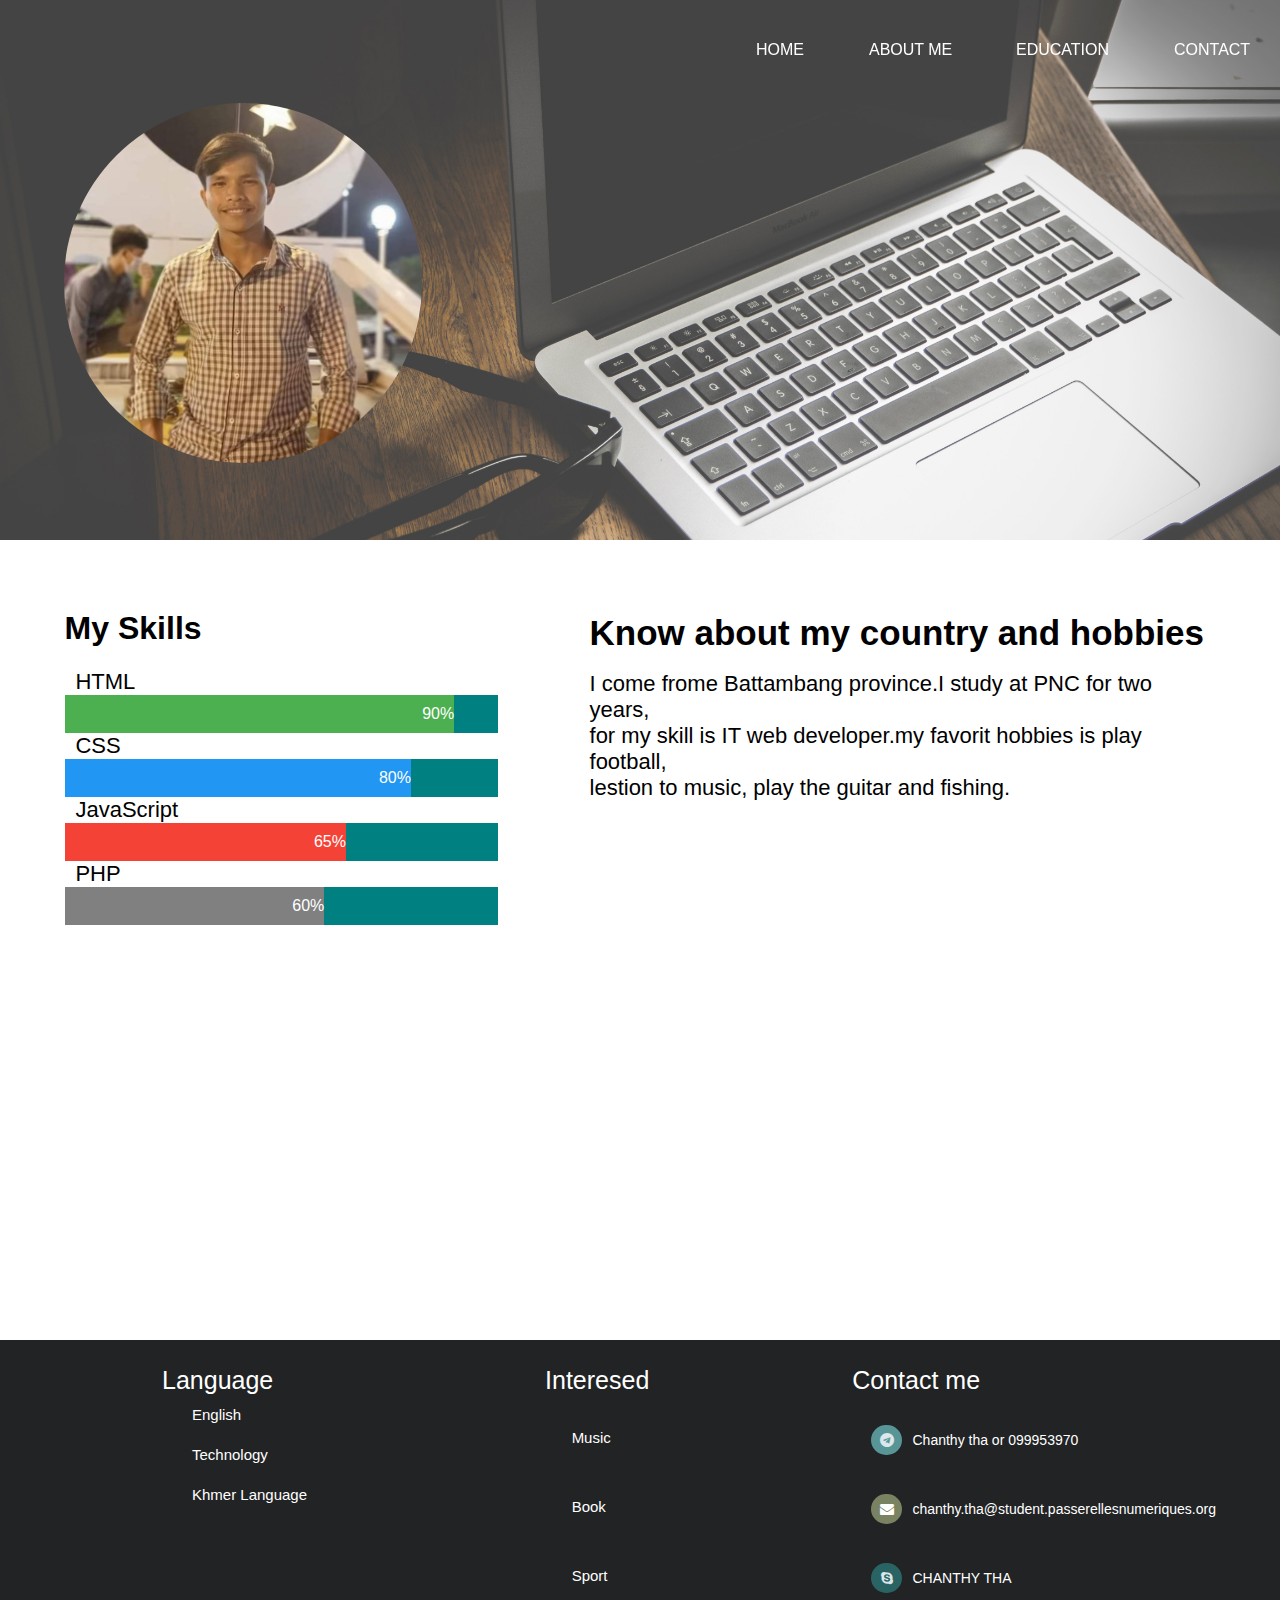
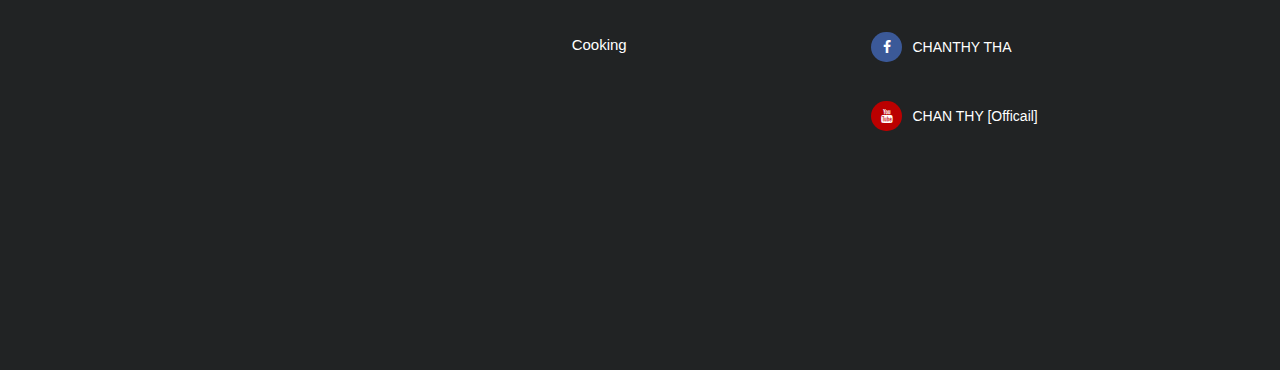
<file: index.html>
<!DOCTYPE html>
<html lang="en">
<head>
    <meta charset="UTF-8">
    <meta name="viewport" content="width=device-width, initial-scale=1.0">
    <title>Personal Project CV1</title>
    <link rel="stylesheet" href="css/hover.css">
    <link rel="stylesheet" href = "css/style.css">
    <link rel="shortcut icon" href="image/cv.png" type="image/x-icon">
    <link rel="stylesheet" href="https://cdnjs.cloudflare.com/ajax/libs/font-awesome/4.7.0/css/font-awesome.min.css">
</head>
<body>
    <div class="header">
        <div class="container">
            <nav>
                <ul>
                    <li class="hvr-underline-from-left"><a href="index.html" >Home</a></li>
                    <li class="hvr-underline-from-left"><a href="page/index3.html">about me</a></li>
                    <li class="hvr-underline-from-left"><a href="page/index2.html">Education</a></li>
                    <li class="hvr-underline-from-left"><a href="page/index1.html">Contact</a></li>
                </ul>
            </nav>
        </div>
        <div class="image">
            <img src="/image/chanthy.jpeg" alt="">
        </div>
        <p>Web developer</p>
    </div> 
    <div class="bo">
      
        <div class="skill">
            <h1>My Skills</h1>
    
            <p>HTML</p>
            <div class="color">
                <div class="skills html">90%</div>
            </div>
    
            <p>CSS</p>
            <div class="color">
                <div class="skills css">80%</div>
            </div>
    
            <p>JavaScript</p>
            <div class="color">
                <div class="skills js">65%</div>
            </div>
    
            <p>PHP</p>
            <div class="color">
            <div class="skills php">60%</div>
            </div>
        </div>
        <div class="body">
            <h2>Know about my country and hobbies</h2><br>
            <span>I come frome Battambang province.I study at PNC for two years,<br> for my skill is IT web developer.my favorit hobbies is play football,<br> lestion to music, play the guitar and fishing.</span>
        </div>
    </div>
    
    <footer>
        <div class="lan">
            <text>Language</text>
            <p>English</p>
            <p>Technology</p>
            <p>Khmer Language</p>
        </div>
        <div class="inter">
            <p>Interesed</p>
            <ul>
                <li><a href="" >Music</a></li>
                <li><a href="" >Book</a></li>
                <li><a href="" >Sport</a></li>
                <li><a href="" >Cooking</a></li>
            </ul>
        </div>
       
        <div class="icon">
            <p>Contact me</p>
            <ul>
                <li><a href="https://telegram.org/dl" class="fa fa-telegram"></a>Chanthy tha or 099953970</li>
                <li><a href="https://mail.google.com/mail/u/0/?tab=rm&ogbl#inbox" class="fa fa-envelope icon"></a>chanthy.tha@student.passerellesnumeriques.org</li>
                <li><a href="https://join.skype.com/invite/xKtUeMwvsjgJ"  class="fa fa-skype"></a>CHANTHY THA</li>
                <li><a href="https://www.facebook.com/CHANTHY.THA.35"  class="fa fa-facebook"></a>CHANTHY THA</li>
                <li><a href="https://www.youtube.com/channel/UCkqbduqFNWomoQThPpHSknw/featured"  class="fa fa-youtube"></a>CHAN THY [Officail]</li>
            </ul> 
        </div>
    </footer>
</body>
</html>
</file>
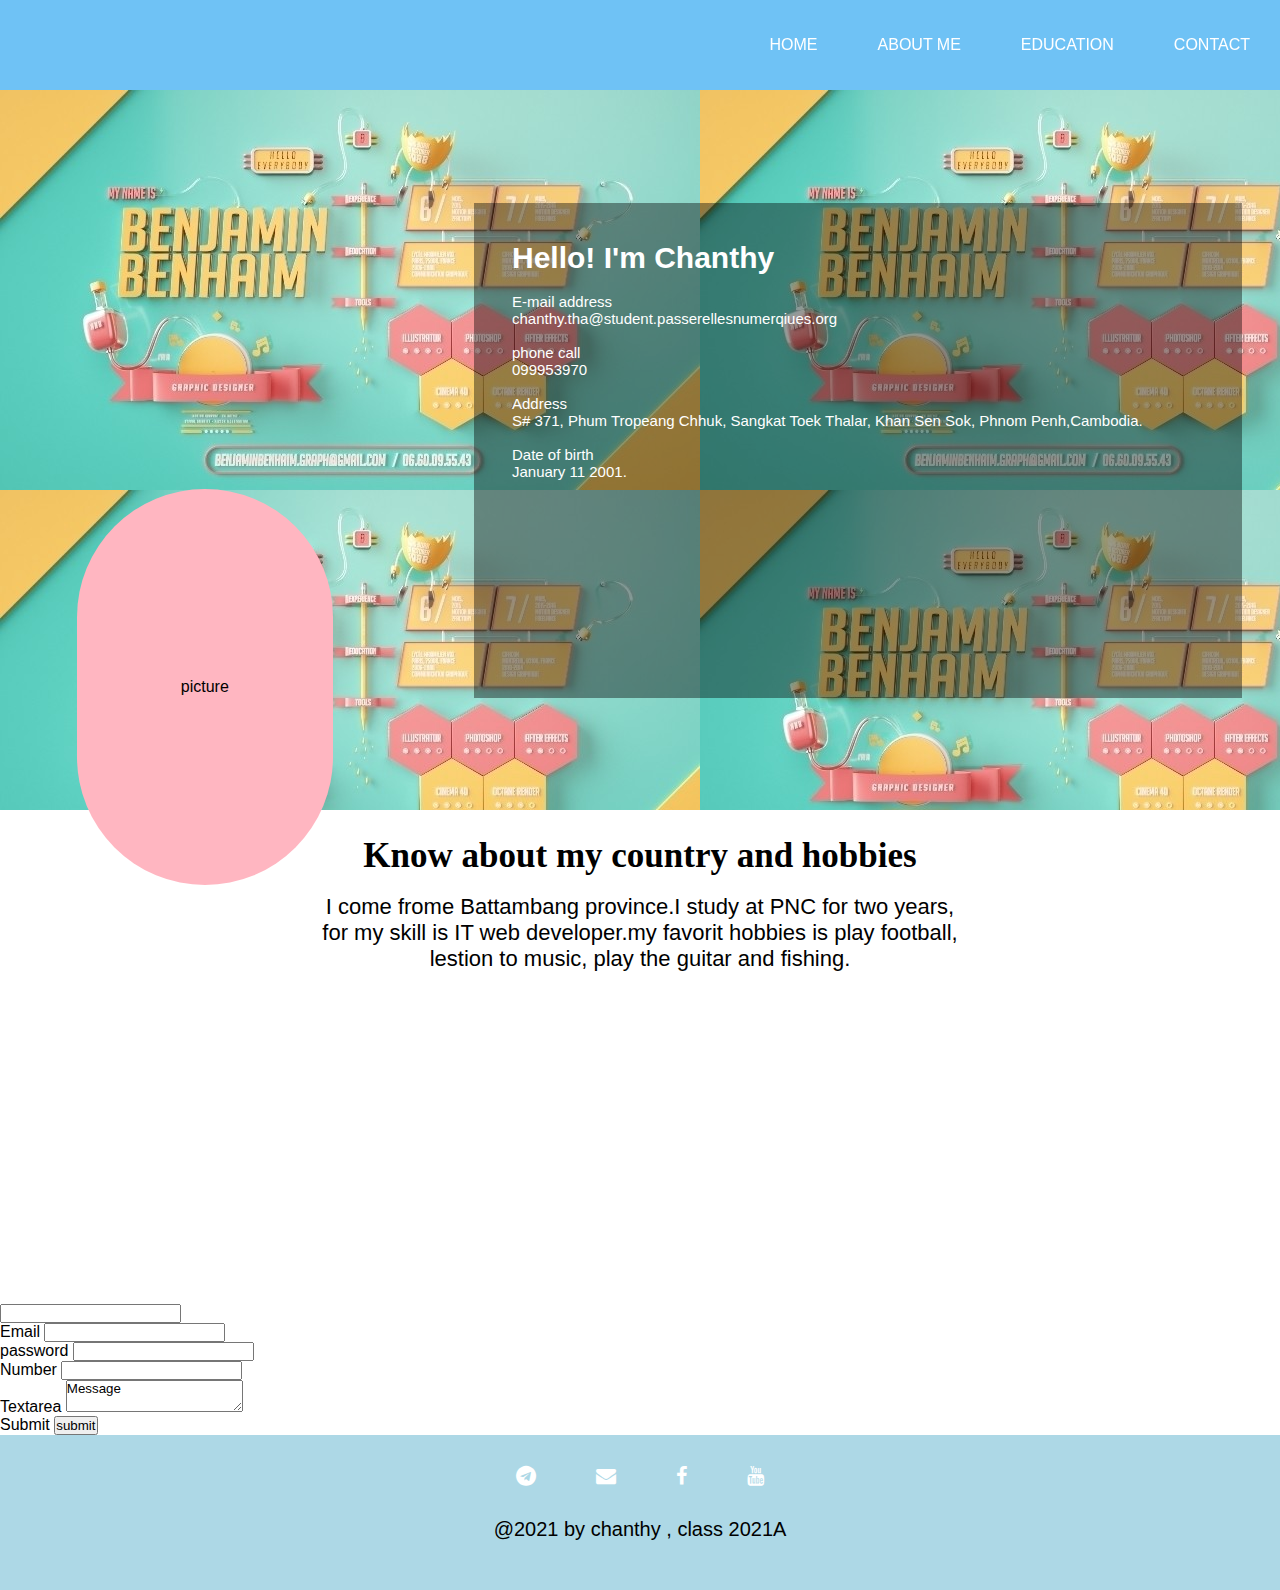
<file: home page/index.html>
<!DOCTYPE html>
<html lang="en">
<head>
    <meta charset="UTF-8">
    <meta name="viewport" content="width=device-width, initial-scale=1.0">
    <title>Personal Project CV1</title>
    <link rel="stylesheet" href="css/hover.css">
    <link rel="stylesheet" href = "css/style.css">
    <link rel="shortcut icon" href="image/cv.png" type="image/x-icon">
    <link rel="stylesheet" href="https://cdnjs.cloudflare.com/ajax/libs/font-awesome/4.7.0/css/font-awesome.min.css">
</head>
<body>
  
    <div class="container">
        <ul>
            <!-- <p>Chanthy</p> -->
        </ul>
        <ul>
            <li><a href="">Home</a></li>
            <li><a href="">about me</a></li>
            <li><a href="">Education</a></li>
            <li><a href="../contact/index1.html" target="-blank">Contact</a></li>
        </ul>
        
        <!-- <ul>
            <li><a href=""><i class="fa fa-phone"></i></a></li>
            <li><a href=""><i class="fa fa-envelope"></i></a></li>
            <li><a href=""><i class="fa fa-facebook"></i></a></li>
            <li><a href=""><i class="fa fa-youtube"></i></a></li>
            <li><a href="target="-blank"><i class="fa fa-apple"></i></a></li> -->
        <!-- </ul> --> 
    </div>
    
    <div class="header">
       
       <div class="picture">
            <!-- <div class="image">
                <img src="image/mypic.jpg" alt="">
            </div> -->
            picture
       </div>
       <div class="text">
            <h3>Hello! I'm Chanthy</h3><br>
            <p>E-mail address <br>chanthy.tha@student.passerellesnumerqiues.org<br><br>
            phone call<br> 099953970<br><br>Address <br>S# 371, Phum Tropeang Chhuk, Sangkat Toek Thalar,
            Khan Sen Sok, Phnom Penh,Cambodia.<br><br>Date of birth <br>January 11 2001.</p>
        </div> 
    </div>
    <div class="body">
        <h2>Know about my country and hobbies</h2><br>
        <span>I come frome Battambang province.I study at PNC for two years,<br> for my skill is IT web developer.my favorit hobbies is play football,<br> lestion to music, play the guitar and fishing.</span>
    </div>
    <div class="form">
        <form>
            <br>
            <input type="text" required>
            <br>
            <label>Email</label>
            <input type="email"​​	required>
            <br>
            <label>password</label>
            <input type="password" required>
            <br>
            <label>Number</label>
            <input type="number">
            <br>
               
            <label>Textarea</label>
            <textarea>Message</textarea>
        
            <br>
            <label>Submit</label>
            <input type="submit" value="submit">
        
        </form>
    </div>
    <footer>
        
        <ul>
            <!-- <li><a href="">about me</a></li>
            <li><a href="">Contact</a></li> -->
        </ul>
        <nav>
            <ul>
                <li><a href=""><i class="fa fa-telegram"></i></a></li>
                <li><a href=""><i class="fa fa-envelope"></i></a></li>
                <li><a href=""><i class="fa fa-facebook"></i></a></li>
                <li><a href="https://www.youtube.com/channel/UCkqbduqFNWomoQThPpHSknw/featured" target="-blank"><i class="fa fa-youtube"></i></a></li>
                <!--  <li><a href="target="-blank"><i class="fa fa-apple"></i></a></li> create new tape -->
            </ul> 
        </nav>
        <text>@2021 by chanthy , class 2021A</text>
    </footer>
</body>
</html>
</file>
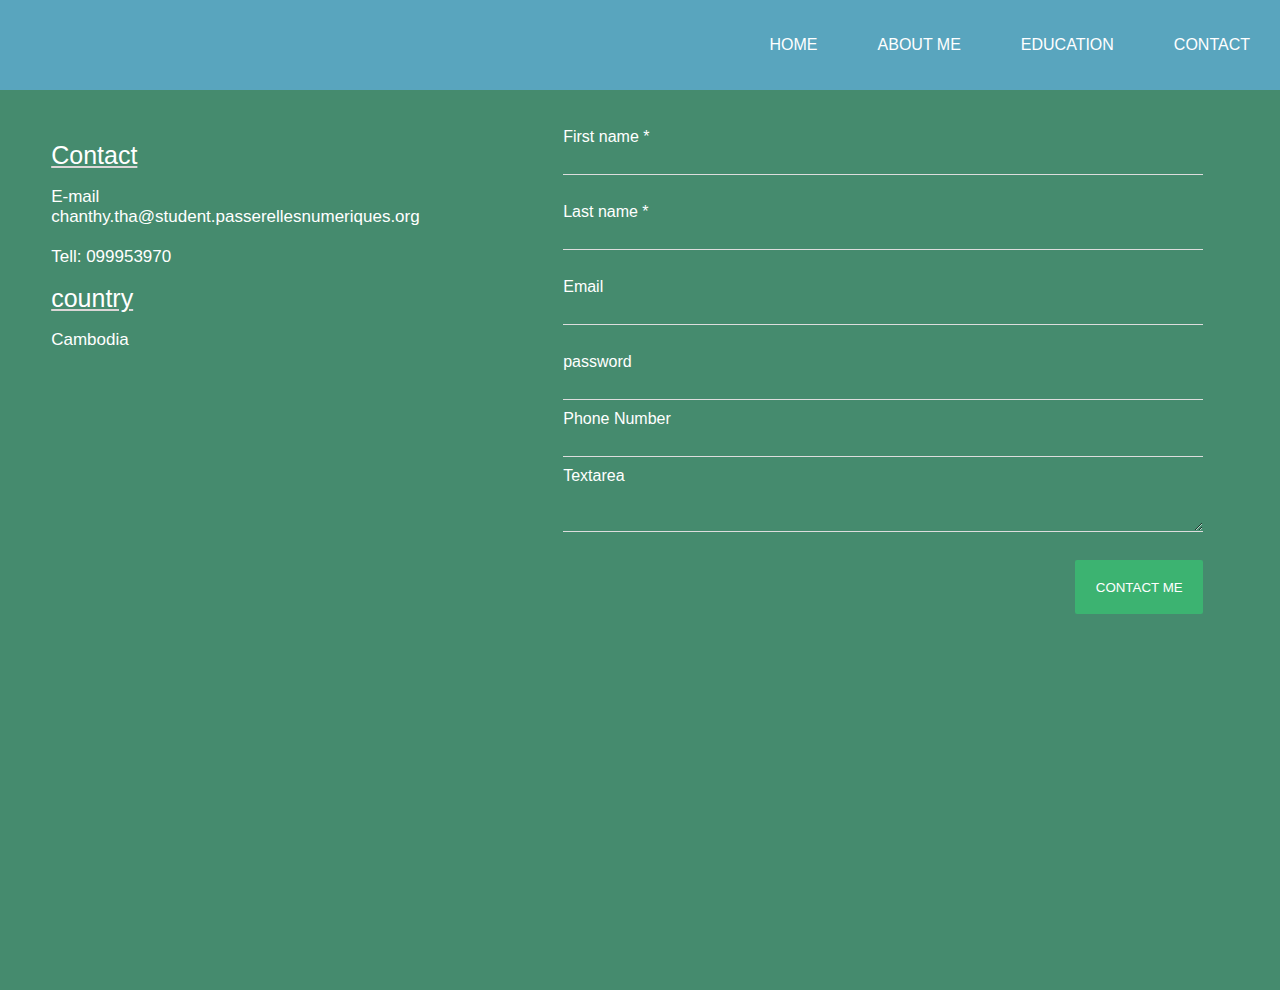
<file: contact/index1.html>
<!DOCTYPE html>
<html lang="en">
<head>
    <meta charset="UTF-8">
    <meta name="viewport" content="width=device-width, initial-scale=1.0">
    <title>Contact me</title>
    <link rel="stylesheet" href="css/style.css">
    <link href='http://fonts.googleapis.com/css?family=Bitter' rel='stylesheet' type='text/css'>
</head>
<body>
    <div class="container">
        <ul>
            <li><a href="../index.html" target="-blank">Home</a></li>
            <li><a href="index.html">about me</a></li>
            <li><a href="/contact/../About me/index.html">Education</a></li>
            <li><a href="index1.html" >Contact</a></li>
        </ul>
    </div>
    <div class="contact">
        <div class="word">
            <div class="con">
                <article>Contact </article>
                <p>E-mail<br>chanthy.tha@student.passerellesnumeriques.org<br><br> Tell: 099953970</p>
            </div>
            <div class="cam">
                <article>country</article>
                <p>Cambodia</p>
            </div>
        </div>
        <form>
            <label for="field1"><span>First name <span class="required">*</span></span><input type="text" class="input-field" name="field1" value="" required /></label>
            <br>
            <label for="field1"><span>Last name <span class="required">*</span></span><input type="text" class="input-field" name="field1" value="" required/></label>
            <br>
            <label>Email<input type="email"​​	required></label><br>
            <label>password<input type="password" required></label>
            <label>Phone Number <input type="text" name="field4" /></label>

            <label>Textarea</label><br>
            <textarea></textarea><br>
            <input type="submit" value="Contact me">
        
        </form>
    </div>
    
</body>
</html>
</file>
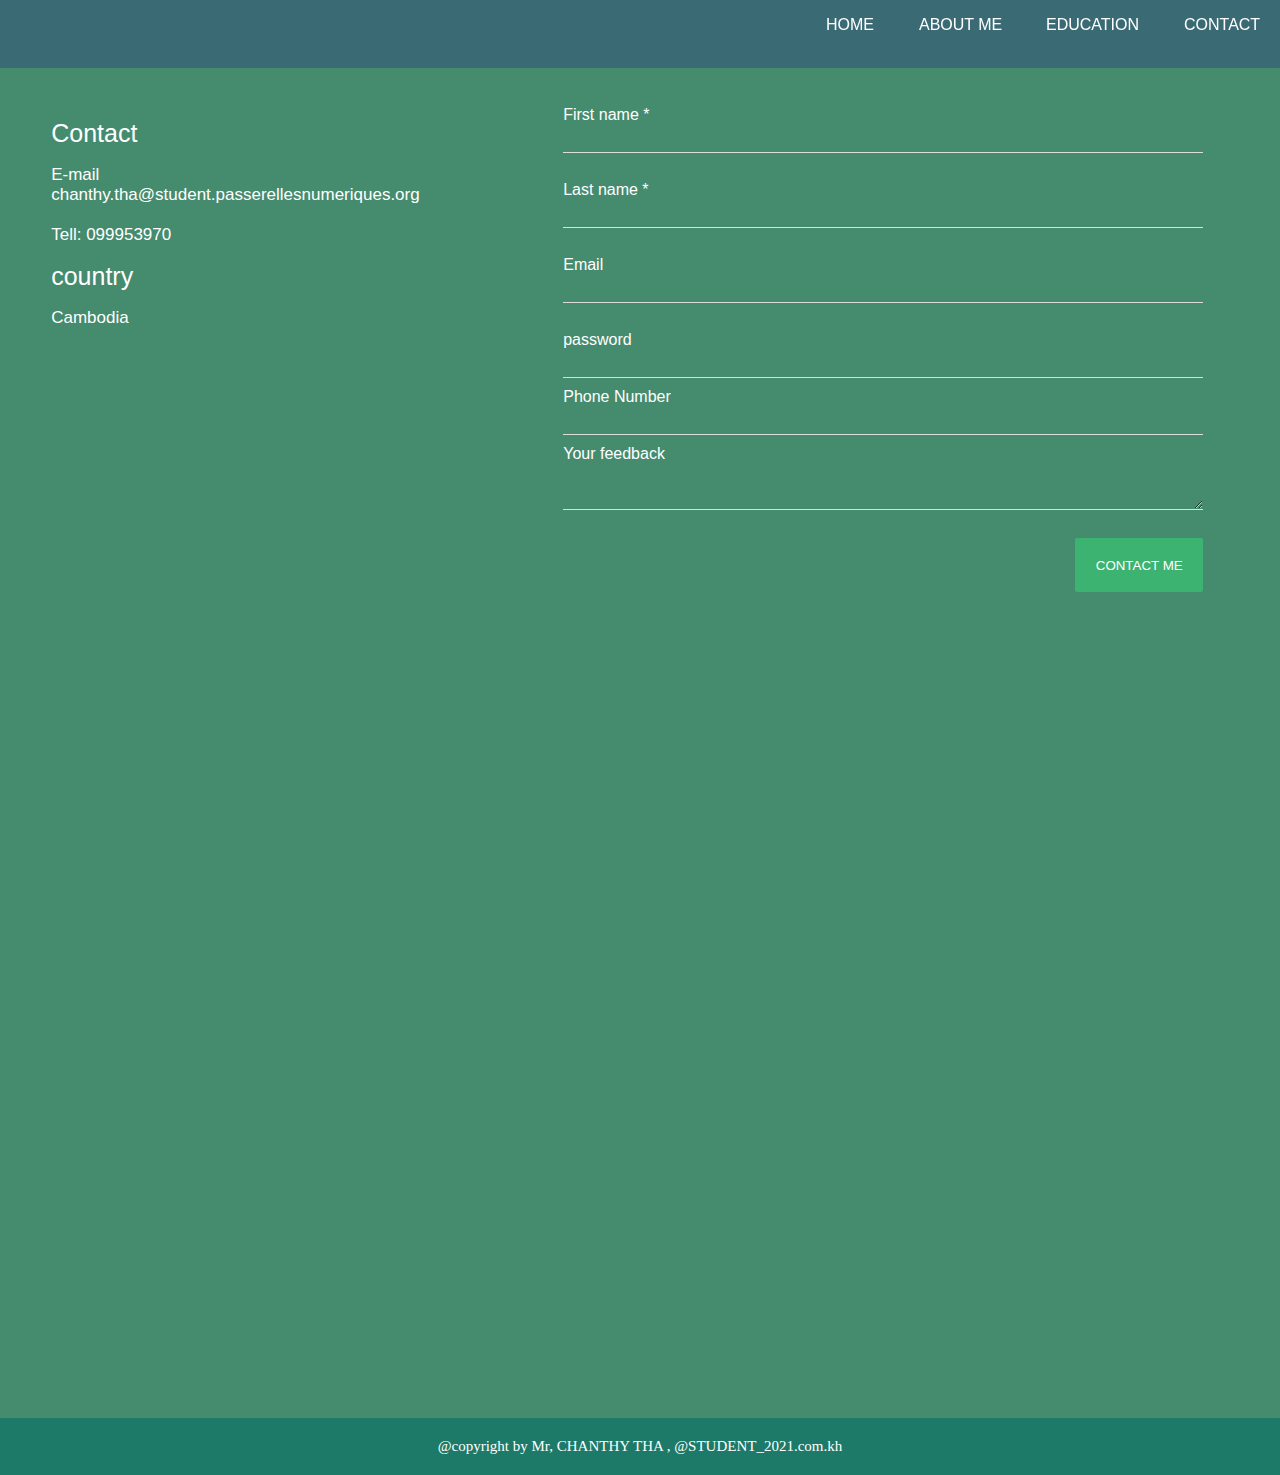
<file: page/index1.html>
<!DOCTYPE html>
<html lang="en">
<head>
    <meta charset="UTF-8">
    <meta name="viewport" content="width=device-width, initial-scale=1.0">
    <title>Contact me</title>
    <link rel="stylesheet" href="../css/style1.css">
    <link rel="stylesheet" href="../css/hover.css">
    <link href='http://fonts.googleapis.com/css?family=Bitter' rel='stylesheet' type='text/css'>
    <link rel="stylesheet" href="https://cdnjs.cloudflare.com/ajax/libs/font-awesome/4.7.0/css/font-awesome.min.css">
</head>
<body>
    <div class="navbar">
        <nav>
            <ul>
                <li  class="hvr-underline-from-left"><a href="../index.html" target="-blank">Home</a></li>
                <li  class="hvr-underline-from-left"><a href="index3.html">about me</a></li>
                <li  class="hvr-underline-from-left"><a href="index2.html">Education</a></li>
                <li  class="hvr-underline-from-left"><a href="index1.html">Contact</a></li>
            </ul>
        </nav>
    </div>
    <div class="contact">
        <div class="word">
            <div class="con">
                <article>Contact </article>
                <p>E-mail<br>chanthy.tha@student.passerellesnumeriques.org<br><br> Tell: 099953970</p>
            </div>
            <div class="cam">
                <article>country</article>
                <p>Cambodia</p>
            </div>
        </div>
        <form>
            <label for="field1"><span>First name <span class="required">*</span></span><input type="text" class="input-field" name="field1" value="" required /></label>
            <br>
            <label for="field1"><span>Last name <span class="required">*</span></span><input type="text" class="input-field" name="field1" value="" required/></label>
            <br>
            <label>Email<input type="email"​​	required></label><br>
            <label>password<input type="password" required></label>
            <label>Phone Number <input type="text" name="field4" /></label>

            <label>Your feedback</label><br>
            <textarea></textarea><br>
            <input type="submit" value="Contact me">
            <iframe src="https://www.google.com/maps/embed?pb=!1m18!1m12!1m3!1d7818.027816339003!2d104.87870623488769!3d11.550859800000003!2m3!1f0!2f0!3f0!3m2!1i1024!2i768!4f13.1!3m3!1m2!1s0x310951add5e2cd81%3A0x171e0b69c7c6f7ba!2sPasserelles%20Num%C3%A9riques%20Cambodia%20(PNC)!5e0!3m2!1sen!2skh!4v1611889997784!5m2!1sen!2skh" 
            frameborder="0" style="border:0;" allowfullscreen="" aria-hidden="false" tabindex="0"></iframe>
        </form>
    </div>
    <footer>@copyright by Mr, CHANTHY THA , @STUDENT_2021.com.kh</footer>
</body>
</html>
</file>
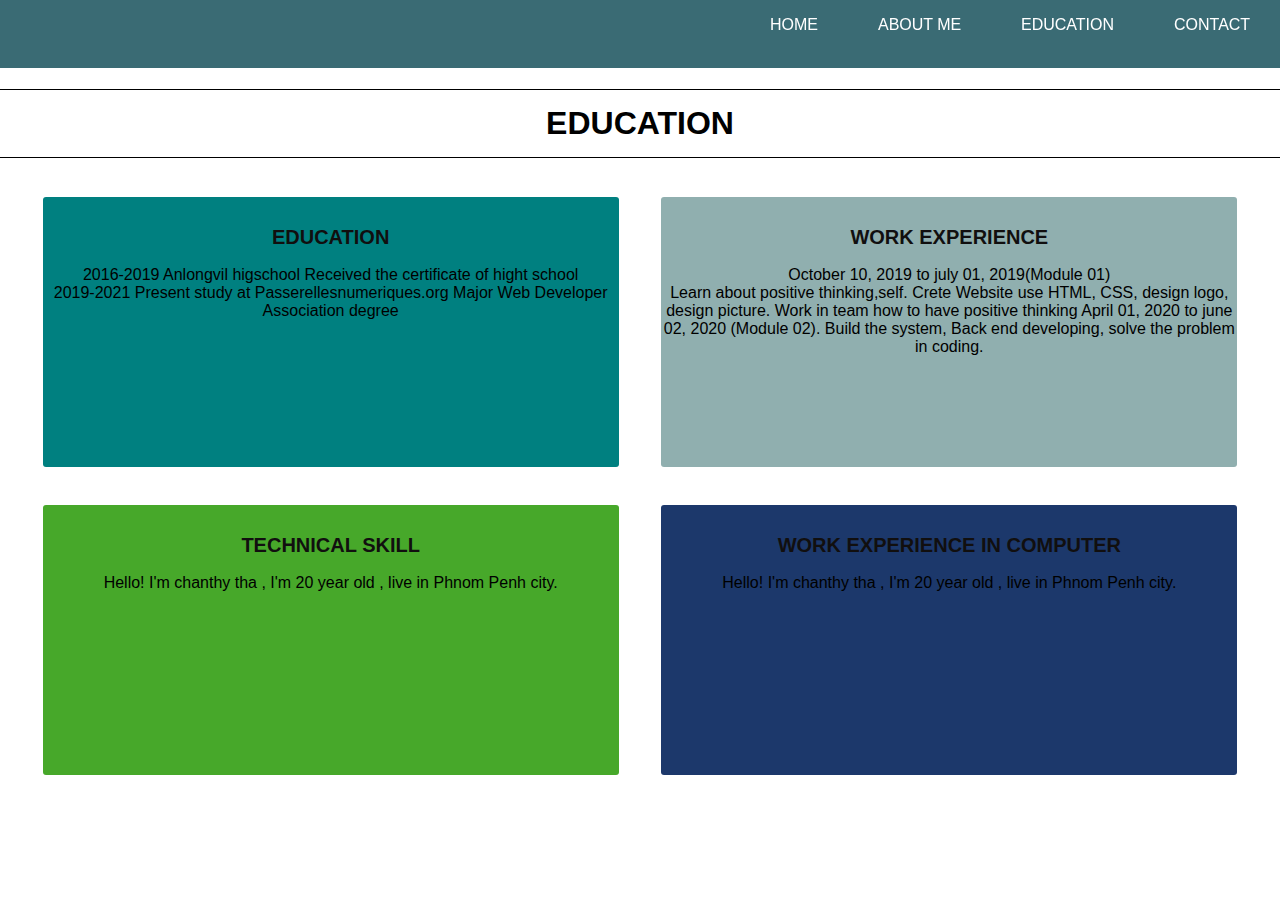
<file: page/index2.html>
<!DOCTYPE html>
<html lang="en">
<head>
    <meta charset="UTF-8">
    <meta name="viewport" content="width=device-width, initial-scale=1.0">
    <title>Education</title>
    <link rel="stylesheet" href="../css/style2.css">
    <link rel="stylesheet" href="../css/hover.css">
    <link href='http://fonts.googleapis.com/css?family=Bitter' rel='stylesheet' type='text/css'>
    <link rel="stylesheet" href="https://cdnjs.cloudflare.com/ajax/libs/font-awesome/4.7.0/css/font-awesome.min.css">
</head>
<body>
    <div class="navbar">
        <nav>
            <ul>
                <li  class="hvr-underline-from-left"><a href="../index.html" target="-blank">Home</a></li>
                <li  class="hvr-underline-from-left"><a href="index3.html">about me</a></li>
                <li  class="hvr-underline-from-left"><a href="index2.html">Education</a></li>
                <li  class="hvr-underline-from-left"><a href="index1.html">Contact</a></li>
            </ul>
        </nav>
    </div>
    <div class="education">
        <h1>Education</h1>
    </div>
    <div class="card">
        <div class="card1">
            <span>Education</span>
            <p>2016-2019 Anlongvil higschool Received the certificate of hight school
            <br>2019-2021 Present study at Passerellesnumeriques.org Major Web Developer Association degree</p>
        </div>
        <div class="card2">
            <span>work experience</span>
            <p>October 10, 2019 to july 01, 2019(Module 01) <br>
            Learn about positive thinking,self. Crete Website use HTML, CSS, design logo, design picture. Work in team how to have positive thinking
            April 01, 2020 to june 02, 2020 (Module 02). Build the system, Back end developing, solve the problem in coding.</p>
        </div>
    </div>
    <div class="cardtwo">
        <div class="card3">
            <span>Technical skill</span>
            <p>Hello! I'm chanthy tha , I'm 20 year old , live in Phnom Penh city.</p>
        </div>
        <div class="card4">
            <span>work experience in computer</span>
            <p>Hello! I'm chanthy tha , I'm 20 year old , live in Phnom Penh city.</p>
        </div>
    </div>
</body>
</html>
</file>
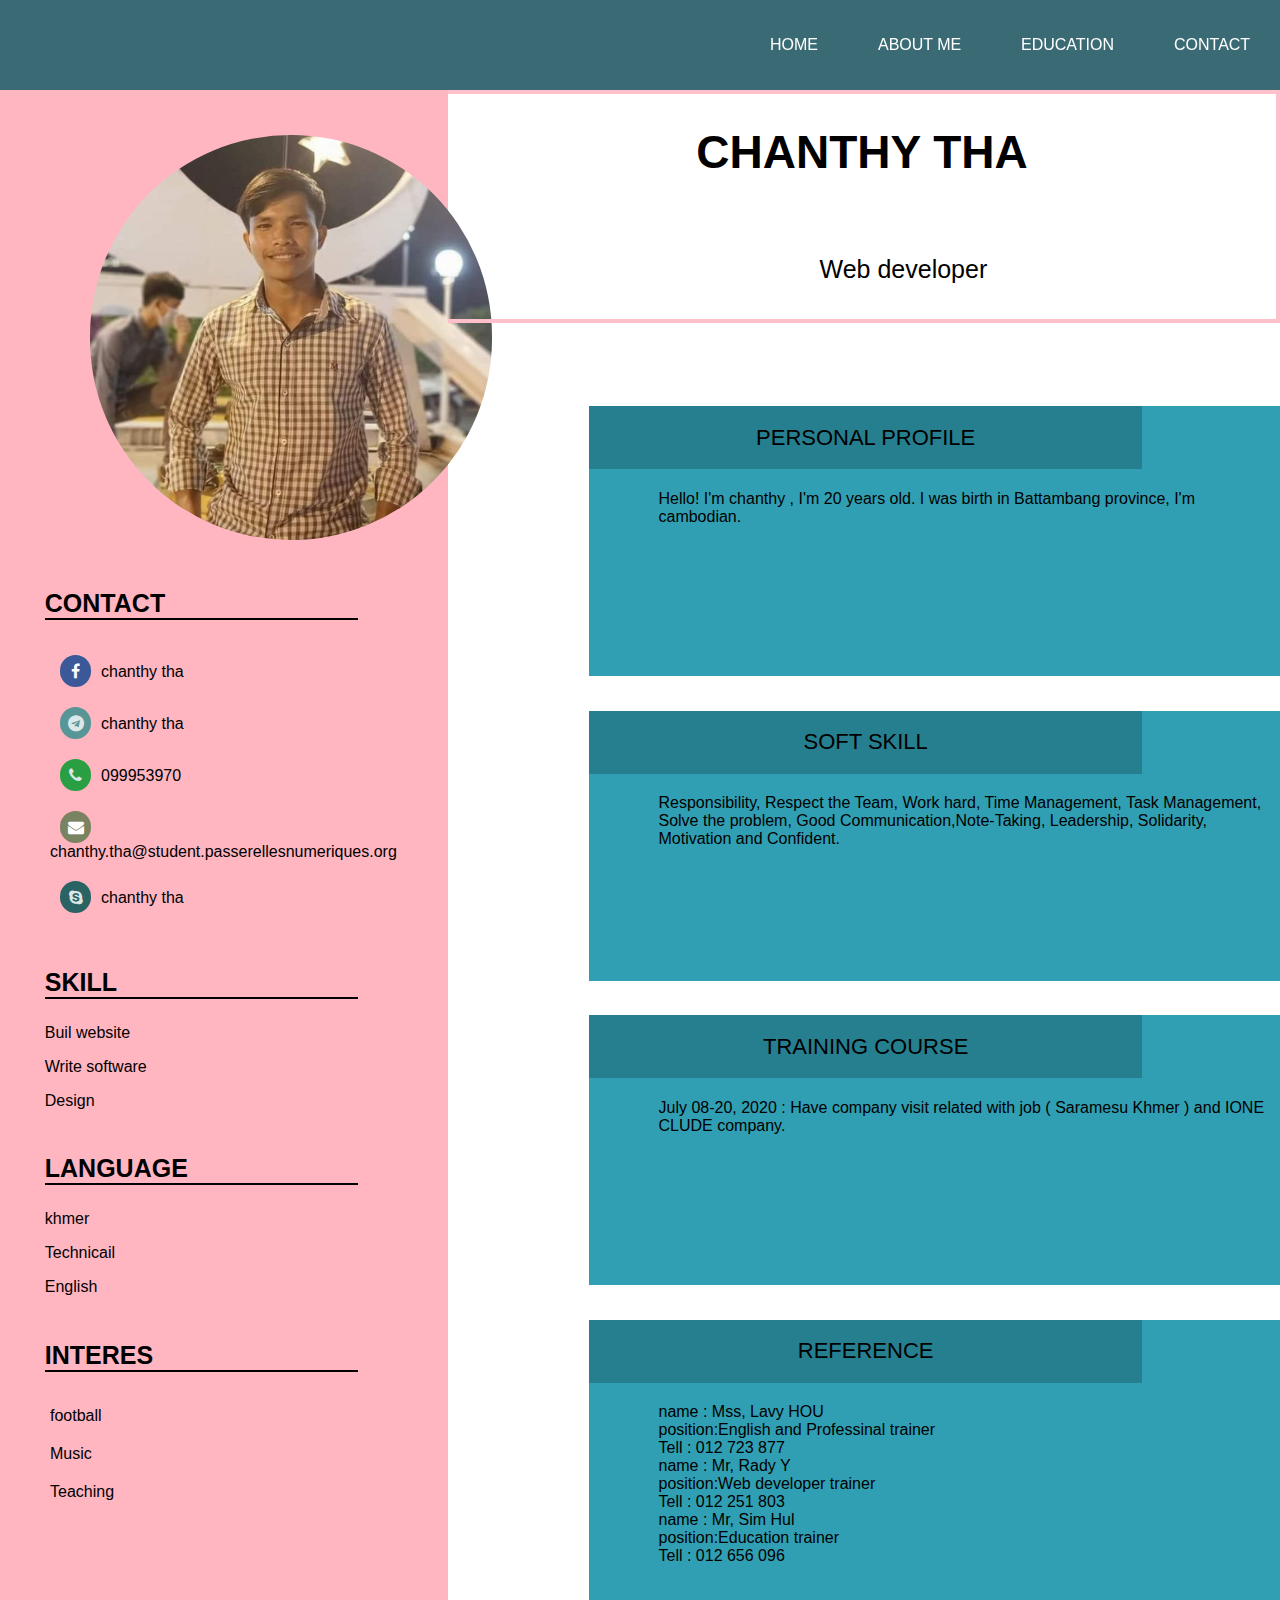
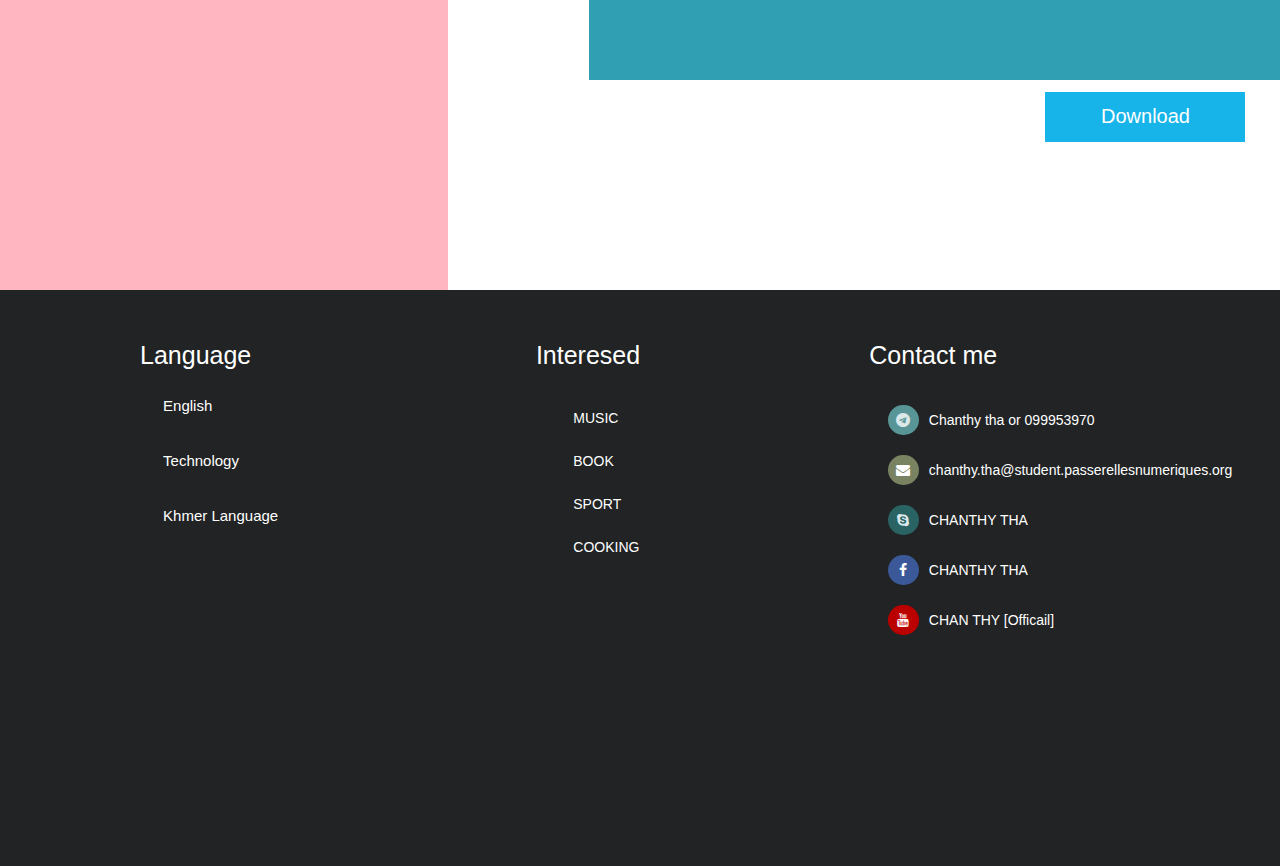
<file: page/index3.html>
<!DOCTYPE html>
<html lang="en">
<head>
    <meta charset="UTF-8">
    <meta name="viewport" content="width=device-width, initial-scale=1.0">
    <title>About me</title>
    <link rel="stylesheet" href="../css/style3.css">
    <link rel="stylesheet" href="../css/hover.css">
    <link href='http://fonts.googleapis.com/css?family=Bitter' rel='stylesheet' type='text/css'>
    <link rel="stylesheet" href="https://cdnjs.cloudflare.com/ajax/libs/font-awesome/4.7.0/css/font-awesome.min.css">
</head>
<body>
    <div class="navbar">
        <ul>
            <li class="hvr-underline-from-left"><a href="../index.html">Home</a></li>
            <li class="hvr-underline-from-left"><a href="index3.html" >about me</a></li>
            <li class="hvr-underline-from-left"><a href="index2.html" >Education</a></li>
            <li class="hvr-underline-from-left"><a href="index1.html" >Contact</a></li>
        </ul>
    </div>
    <div class="body">
        <div class="sibar">
            <div class="sibar1">
                <img src="../image/chanthy.jpeg" alt="">
            </div>
            <div class="contact">
                <h3>contact</h3>
                <nav>
                    <ul>
                        <li><a href="" class="fa fa-facebook"></a>chanthy tha</li>
                        <li><a href=""  class="fa fa-telegram"></a>chanthy tha</li>
                        <li><a href=""  class="fa fa-phone"></a>099953970</li>
                        <li><a href=""  class="fa fa-envelope"></a>chanthy.tha@student.passerellesnumeriques.org</li>
                        <li><a href=""  class="fa fa-skype"></a>chanthy tha</li>
                    </ul>
                </nav>
            </div>
            <div class="skill">
                <h3>skill</h3>
                <p>Buil website</p>
                <p>Write software</p>
                <p>Design</p>
            </div>
            <div class="language">
                <h3>language</h3>
                <p>khmer</p>
                <p>Technicail</p>
                <p>English</p>
            </div>
            <div class="interes">
                <h3>interes</h3>
                <nav>
                    <ul>
                        <li><a href=""></a>football</li>
                        <li><a href=""></a>Music</li>
                        <li><a href=""></a>Teaching</li>
                    </ul>
                </nav>
            </div>
        </div>
       
        <div class="name">
            <div class="title">
                <div class="head">
                    <h1>Chanthy tha</h1>
                </div>
                <p>Web developer</p>
            </div>
            <div class="content">
                <div class="content1">
                    <span>Personal profile</span>
                    <p>Hello! I'm chanthy , I'm 20 years old. I was birth in Battambang province, I'm cambodian.</p>
                </div>
                <div class="content1">
                    <span>soft skill</span>
                    <p>Responsibility, Respect 
                        the Team, Work hard, Time Management, Task Management, 
                        Solve the problem, Good Communication,Note-Taking, Leadership, 
                        Solidarity, Motivation and Confident.</p>
                </div>
                <div class="content1">
                    <span>training course</span>
                    <p>July 08-20, 2020 : Have company visit related with job ( Saramesu Khmer ) and IONE CLUDE company.</p>
                </div>
                <div class="content4">
                    <span>Reference</span>
                    <p>name  : Mss, Lavy HOU
                    <br>position:English and Professinal trainer
                    <br>Tell  : 012 723 877
                    <br>name  : Mr, Rady Y
                    <br>position:Web developer trainer
                    <br>Tell  : 012 251 803
                    <br>name  : Mr, Sim Hul
                    <br>position:Education trainer
                    <br>Tell  : 012 656 096</p>
                </div>
                <div class="down">
                    <a href="/image/Chanthy-CV.pdf" download>
                        <button type="button" class="botton" style="float: right;">Download</button>
                    </a>
                </div>
           
            </div>
        </div>
    </div>

    <footer>
        <div class="lan">
            <text>Language</text>
            <p>English</p>
            <p>Technology</p>
            <p>Khmer Language</p>
        </div>
        <div class="inter">
            <p>Interesed</p>
            <ul>
                <li><a href="" >Music</a></li>
                <li><a href="" >Book</a></li>
                <li><a href="" >Sport</a></li>
                <li><a href="" >Cooking</a></li>
            </ul>
        </div>
       
        <div class="icon">
            <p>Contact me</p>
            <ul>
                <li><a href="https://telegram.org/dl" class="fa fa-telegram"></a>Chanthy tha or 099953970</li>
                <li><a href="https://mail.google.com/mail/u/0/?tab=rm&ogbl#inbox" class="fa fa-envelope icon"></a>chanthy.tha@student.passerellesnumeriques.org</li>
                <li><a href="https://join.skype.com/invite/xKtUeMwvsjgJ"  class="fa fa-skype"></a>CHANTHY THA</li>
                <li><a href="https://www.facebook.com/CHANTHY.THA.35"  class="fa fa-facebook"></a>CHANTHY THA</li>
                <li><a href="https://www.youtube.com/channel/UCkqbduqFNWomoQThPpHSknw/featured"  class="fa fa-youtube"></a>CHAN THY [Officail]</li>
            </ul> 
        </div>
    </footer>

</body>
</html>
</file>
<file: css/style.css>
*{
    margin: 0;
    padding: 0;
    
}
body{
    overflow-x: hidden;
    height: auto;
    font-family: sans-serif;
}
li{
    height: 1vh;
}
.container{
    width: 100%;
    height: 10vh;
    justify-content: flex-end;
    display: flex;
    align-items: center;
}

ul{
    list-style: none;
}
ul li{
    padding: 30px;

}
nav ul li a {
    text-decoration: none;
    text-transform: uppercase;
    color: #fff;
}
/* header */
.header{
    width: 100%;
    height: 60vh;
    background-image: url("../image/p.jpg");
    background-size: cover;
    background-image: no-repeat;
    /* filter:opacity(50%) black; */
    
}
ul p{
    margin-left: 5%;
}
h1{
    margin: 4% 0;
}
p{
    font-size: 15px;
    margin-left: 5%;
}
h2{
    font-size: 35px;
    margin-top: 2% ;

}
h3{
    font-size: 30px;
    margin-left: 5%;
    margin-top: 5%;
}
h4{
    margin-bottom: 0;
    display: none;
}
img{
    border-radius: 360px;
    height: 40vh;
    margin-left: 5%;
    margin-top: 1%;
}
/* body */
.bo{
    display: flex;
    justify-content: space-around;
    padding: 10px;
    margin: 3% 3%;
}
.body{
    margin-right: 2%;
    margin-top: 1%;
    width: 80%;
}
.skill{
    width: 70%;
    height: 65vh;
    margin-bottom: 10%;
    
}
/* * {box-sizing: border-box} */

.color {
  width: 100%;
  background-color: #ddd;
  width: 80%;
  margin-left: 3%;
  background: teal;
}
h1{
    margin-left: 3%;
}
.inter p{
    margin-left: 3%;
}

.skills {
  text-align: right;
  padding-top: 10px;
  padding-bottom: 10px;
  color: white;
}
.skill p{
    font-size: 22px;
}

.html {width: 90%; background-color: #4CAF50;height: 2vh;}
.css {width: 80%; background-color: #2196F3;height: 2vh;}
.js {width: 65%; background-color: #f44336;height: 2vh;}
.php {width: 60%; background-color: #808080;height: 2vh;margin-bottom: 20%;}

/* footer  */
footer{
    font-size: 20px;
    height: 70vh;
    background: rgb(33, 35, 36);
    display: flex;
    justify-content: space-evenly;
}
nav{
    align-items: flex-start;
}
span{
    font-size: 22px;
}
.icon{
    padding: 2%;
    margin-left: 10%;
}
.icon p{
    color: #fff;
    font-size: 25px;

}
.icon ul li{
    font-size: 14px;
    color: #fff;
}
.inter ul li a{
    font-size: 15px;
    color: #fff;
    text-decoration: none;
}
.inter{
    padding: 2% 1%;
    margin-left: 10%;
}
.inter ul li a{
    color: #fff;
}
.inter p {
    color: #fff;
    font-size: 25px;
}
.lan{
    width: 18%;
    height: 40vh;
    color: #fff;
    margin-left: 12%;
    margin-top: 2%;
}
.lan p{
    font-size: 15px;
    padding: 5%;
    margin-left: 8%;
    width: 50%;
}
.lan text{
    font-size: 25px;
}
/* icon */
.fa {
    padding: 8px;
    width: 15px;
    text-align: center;
    text-decoration: none;
    margin: 0px 10px;
    border-radius: 360px;
}
.fa:hover{
    opacity: 0.9;
    background: rgba(0,0,0,0.2);
}
.fa-facebook {
    background: #3B5998;
    color: white;
}
.fa-youtube {
    background: #bb0000;
    color: white;
}
.fa-envelope {
    background: #7a8361;
    color: white;
}
.fa-telegram {
    background: #589596;
    color: rgb(219, 231, 233);
}
.fa-skype {
    background: #2a6364;
    color: rgb(219, 231, 233);
}
.fa-music {
    background: #2a6364;
    color: rgb(219, 231, 233);
}
.fa-book {
    background: #642a2a;
    color: rgb(219, 231, 233);
}
.header p{
    display: none;
}

/* Responsive */
@media (max-width:400px){
    img{
        height: 28vh;
        margin-left: 26%;
        margin-top: 9%;
    }
    .header{
        background-size: cover;
        background-image: no-repeat;
        width: 100%;
        height: -20vh;
    }
    ul li{
        padding: 10px;
        font-size: 13px;
    }
    .container{
        height: 50vh;
        display: inline;
    }
    .container ul li{
        padding: 12px;

    }
    p{
        font-family: sans-serif;
        color: #fff;
        margin: 5% 10%;
       
    }
    .header p{
        display: block;
        margin-left: 34%;
    }
    .body{
        width: 94%;
        margin-left: 4%;
    }
    .header{
        height: 50vh;
        width: 100%;
    }
    h4{
        display: block;
        margin-left: 55%;
        width: 100%;
        color: #fff;
        font-family: serif;
    }
    .body h2{
        font-size: 16px;
    }
    .body span{
        font-size: 15px;
    }
    .bo{
        display: inline;
    }
    h2{
        font-size: 15px;
        text-align: center;
    }
    h1{
        font-size: 25px;
        text-align: center;
    }
    .skill{
        width: 94%;
        margin-left: 3%;
        height: 55vh;
        
    }
    .color{
        padding: 0;
        background: teal;
        width: 100%;
        box-sizing: border-box;
        margin-left: 0;
    }
    .skill p{
        font-size: 15px;
        margin-left: 0;
        color: #000;
    }
    /* footer  */
    footer{
        width: 100%;
        margin: 3% 4%;
        display: inline;
        background: rgb(199, 33, 33);
    }
    .inter{
        margin-left: 10%;
        height: 25vh;
        margin-left: 0;

    }
    .inter p{
        font-size: 22px;
        color: #000;
        margin-left: 3%;
    }
    .inter ul li a{
        color: #000;
        margin-left: 5%;
    }
    .icon ul li {
        color: #000;
        font-size: 12px;
        padding: 15px;
    }
    .icon ul li a{
        padding: 4px;
        margin-left: 1%;
    }
    .icon p{
        font-size: 20px;
        color: #000;
        margin-left: 3%;
    }
    .lan{
        width: 100%;
        margin-left: 8%;
        height: 24vh;
        margin-left: 0;
        
    }
    .lan text{
        font-size: 20px;
        color: #000;
        margin-left: 3%;
    }
    .lan p{
        color: #000;
        padding:0;
    }
    .icon{
        margin-left: 0;
    }
    
    
}
/* @media (max-width:900px) and (min-width:701px){
    .picture{
       
        margin-top: -5%;
    }
    img{
        height: 40vh;
    }
    .text{
        width: 58%;
        height: 70vh;
    }

} */
</file>
<file: home page/css/style.css>
*{
    margin: 0;
    padding: 0;
    font-family: sans-serif;
}
body{
    overflow: unscrollable;
    height: auto;

}
.container{
    width: 100%;
    height: 10vh;
    background: rgba(109, 193, 245, 0.986);
    justify-content: space-between;
    display: flex;
    align-items: center;
    position: sticky;
    top: 0;
   
}
article{
    font-size: 35px;
    margin-left: 30px;
    color: rgb(30, 122, 122);

}
ul{
    display: flex;
    list-style: none;
    
   
}
ul li{
    padding: 30px;

}
ul li a {
    text-decoration: none;
    text-transform: uppercase;
    color: #fff;
}
ul li a:hover{
   /* text-decoration: underline black; */
   /* border-top: solid 2px #000; */
   color: rgb(66, 65, 65);
}
button{
    color: black;
}
button{
    margin-top: 0;
}
/* header */
.header{
    width: 100%;
    height: 80vh;
    display: flex;
    justify-content: space-between;
    align-items: center;
    /* background: lightblue; */
    background-image: url("../image/cv1.jpeg");
}
ul p{
    margin-left: 5%;
}
p{
    font-size: 15px;
    font-family: sans-serif;
    margin-left: 5%;
}
h2{
    font-size: 35px;
    margin-top: 2% ;
    font-family: serif;
}
h3{
    font-size: 30px;
    margin-left: 5%;
    margin-top: 5%;
}
.text{
    background: rgba(0,0,0,0.4);
    color: #fff;
    font-family: sans-serif;
    height: 55vh;
    margin-right: 3%;
    width: 60%;
}

.picture{
    height: 44vh;
    width: 20%;
    display: flex;
    align-items: center;
    justify-content: center;
    margin-left: 6%;
    background:lightpink;
    border-radius: 350px;
    margin-top: 37%;

}
img{
    border-radius: 360px;
    height: 42vh;
    width: 100%;
}
/* body */
.body{
    height: 50vh;
    width: 100%;
    text-align: center;
    font-family: sans-serif;
}
/* footer  */
footer{
    font-family: cursive;
    font-size: 20px;
    height: 15vh;
    background: lightblue;
    align-items: flex-end;
    margin: 0;
}
nav{
    display: flex;
    justify-content: center;
    align-items: flex-start;
    margin: 0;
}
text{
    display: flex;
    justify-content: center;
    margin-bottom: 5%;
    height: 8vh;
    font-family: sans-serif;
    margin-top: 0;
    background: lightblue;
}
span{
    font-size: 22px;
    font-family:sans-serif;
}
</file>
<file: contact/css/style.css>
body{
    margin: 0;
    padding: 0;
    font-family: sans-serif;
}
.container{
    position: sticky;
    top: 0;
}
ul{
    display: flex;
    height: 10vh;
    justify-content: flex-end;
    align-items: center;
    list-style: none;
    background: rgb(89, 165, 190);
    margin: 0;
}
ul li{
    padding: 30px;

}
ul li a {
    text-decoration: none;
    text-transform: uppercase;
    color: #fff;
}
ul li a:hover{
   color: rgb(18, 18, 19);
}
/* Contact */
.word{
   margin: 4%;
}
p{
    font-size: 17px;
}
.con{
    font-size: 25px;
    color: #fff;

}
.cam{
    font-size: 25px;
    color: #fff;
   
   
}
article{
    text-decoration: underline rgb(219, 214, 214);
}
.contact{
    background: rgb(69, 139, 110);
    height: 100vh;
    display: flex;
    justify-content: space-between;
}
form{
    width: 50%;
    color: #fff;
    margin-right: 6%;
    margin-top: 3%;

}
input[type=text],
input[type=email],
input[type=password],
textarea{
    box-sizing: border-box;
	-webkit-box-sizing: border-box;
	-moz-box-sizing: border-box;
	outline: none;
	display: block;
	width: 100%;
	padding: 5px;
	border: none;
	border-bottom: 1px solid #ddd;
	background: transparent;
	margin-bottom: 10px;
    font: 16px Arial, Helvetica, sans-serif;
    color: #fff;
    
}
input[type=text]:focus,
input[type=email]:focus,
input[type=password]:focus:hover{
    box-shadow: 0 0 5px #43D1AF;
}
input[type=submit]{
    margin-left: 80%;
    width: 20%;
    height: 6vh;
    background: #3cb371;
    color: #fff;
    border: none;
    outline: none;
    text-transform: uppercase;
    border-radius: 2px;
}
/* hover  */
input[type=submit]:hover{
    background: #308355;
}
textarea:focus:hover{
    box-shadow: 0 0 5px #43D1AF;
}
/* Responsive */
@media (max-width:700px) and (min-width:400px){
    ul li {
        padding: 15px;
        font-size: 15px;
    }
    .contact{
        display: inline;
        height: 100vh;
        width: 100%;
    }
    .word{
        margin-left: 10%;
        background: rgba(0,0,0,0.3);
    }
    form{
       
        margin-left: 10%;
        width: 80%;
        height: 68vh;
        color: black;
    }
    input[type=text],
    input[type=email],
    input[type=password],
    textarea{
        color: black;
    }
    input[type=submit]{
        margin-left: 35%;
        margin-bottom: 10%;
        width: 35%;
    }
    .con ,.cam{
        color: black;
        
    }
    article , p{
        margin: 5%;
    }
    article{
        text-decoration: none;
    }

}
</file>
<file: css/style1.css>
body{
    margin: 0;
    padding: 0;
    font-family: sans-serif;
    background: rgb(69, 139, 110);
 
}
.navbar{
    position: sticky;
    top: 0;
}
ul li{
    padding: 0 20px;
}
nav{
    background: rgb(58, 107, 116);
    display: flex;
    align-items: center;
    justify-content: flex-end;

}
iframe{
    margin-top: 10%;
}
li{
    height: 4vh;
    margin-bottom: 0;
}
ul li a {
    text-decoration: none;
    text-transform: uppercase;
    color: #fff;
}

/* Contact */
.word{
   margin: 4%;
}
p{
    font-size: 17px;
}
.con{
    font-size: 25px;
    color: #fff;

}
.cam{
    font-size: 25px;
    color: #fff;
}
.contact{
    height: 150vh;
    display: flex;
    justify-content: space-between;
}
/* form  */
form{
    width: 50%;
    color: #fff;
    margin-right: 6%;
    margin-top: 3%;

}
input[type=text],
input[type=email],
input[type=password],
textarea{
    box-sizing: border-box;
	-webkit-box-sizing: border-box;
	-moz-box-sizing: border-box;
	outline: none;
	display: block;
	width: 100%;
	padding: 5px;
	border: none;
	border-bottom: 1px solid #ddd;
	background: transparent;
	margin-bottom: 10px;
    font: 16px Arial, Helvetica, sans-serif;
    color: #fff;
    
}
input[type=text]:focus,
input[type=email]:focus,
input[type=password]:focus:hover{
    box-shadow: 0 0 5px #43D1AF;
}
input[type=submit]{
    margin-left: 80%;
    width: 20%;
    height: 6vh;
    background: #3cb371;
    color: #fff;
    border: none;
    outline: none;
    text-transform: uppercase;
    border-radius: 2px;
}
/* hover  */
input[type=submit]:hover{
    background: #308355;
}
textarea:focus:hover{
    box-shadow: 0 0 5px #43D1AF;
}
iframe{
    width:755px;
    height:300px;
}

footer{
    background: rgb(29, 122, 104);
    padding: 20px;
    color: #fff;
    font-size: 15px;
    text-align: center;
    font-family: cursive;
}
/* Responsive */
@media (max-width:700px) and (min-width:410px){
    nav{
        height: 8vh;
    }
    ul li {
        padding: 10px;
        font-size: 15px;
    }
    .contact{
        display: inline;
        height: 100vh;
    }
    .word{
        margin-left: 5%;
        background: rgba(0,0,0,0.3);
    }
    form{
        margin-left: 5%;
        width: 90%;
        height: 110vh;
    }
    
    input[type=submit]{
        margin-left: 65%;
        margin-bottom: 10%;
        width: 35%;
        background: rgb(22, 116, 153);

    }
    input[type=submit]:hover{
        background: rgb(30, 134, 175);
    }  
    article , p{
        margin: 5%;
    }
    article{
        text-decoration: none;
    }
    iframe{
        width: 100%;
        height: 20vh;
        border-bottom: 50px;
    }
    footer{
        padding: 20px;
        color: #fff;
        font-size: 10px;
    }
}
/* @media (max-width:400px) {
    ul li a{
        font-size: 14px;
    }
    ul li{
        padding: 5px;
    }
    ul{
        width: 100%;
        display: flex;
        justify-content: center;
    }
    article{
        font-size:17px;
    }
    .contact{
        display: inline;
    }
    .word{
        display: none;
    }
    form{
        margin-top: 10%;
        width: 90%;
        margin-left: 5%;
    }
    input[type=submit]{
        margin-left: 10%;
        width: 80%;
    }
    .ifram{
        width: 100%;
        margin-left: 1%;
    }
    iframe{
        width: 10px;
    }
} */
</file>
<file: css/style2.css>
body{
    margin: 0;
    padding: 0;
    font-family: sans-serif;
}
.navbar{
    position: sticky;
    top: 0;
}
li{
    height: 4vh;
    margin-bottom: 0;
}
ul li{
    padding: 0 30px;
}
nav{
    background: rgb(58, 107, 116);
    display: flex;
    align-items: center;
    justify-content: flex-end;
}
ul{
    display: flex;
    justify-content: flex-end;
    align-items: center;
    list-style: none;
  
}
ul li a{
    color: #fff;
    text-decoration: none;
    text-transform: uppercase;
}
h1{
    text-align: center;
    border-bottom:1px solid ;
    border-top:1px solid ;
    text-transform: uppercase;
    padding: 15px;
}
/* .year{
    margin-left: 20%;
} */
.card1{
    background: teal;
    height: 30vh;
    width: 45%;
    border-radius: 3px;
}
.card2{
    background: rgb(144, 175, 175);
    height: 30vh;
    width: 45%;
    border-radius: 3px;
}
.card3{
    background: rgb(71, 168, 42);
    height: 30vh;
    width: 45%;
    border-radius: 3px;
}
.card4{
    background: rgb(28, 56, 107);
    height: 30vh;
    width: 45%;
    border-radius: 3px;
}
.card{
    display: flex;
    justify-content: space-evenly;
    margin: 3% 0;
}
.cardtwo{
    display: flex;
    justify-content: space-evenly;
}
span{
    display: flex;
    justify-content: center;
    font-size: 20px;
    font-weight: bold;
    margin-top: 5%;
    margin-bottom: 3%;
    text-transform: uppercase;
    color: rgb(17, 15, 15);

}
p{
    text-align: center;
}
</file>
<file: css/style3.css>
body{
    margin: 0;
    padding: 0;
    font-family: sans-serif;
}

.navbar ul{
    display: flex;
    list-style: none;
    background: rgb(58, 107, 116);
    margin: 0;
   height: 10vh;
   align-items: center;
   justify-content: flex-end;
}
.navbar ul li{
    padding: 30px;

}
ul li a {
    text-decoration: none;
    text-transform: uppercase;
    color: #fff;
}

.body{
    display: flex;
}
.sibar{
    width: 35%;
    height: 200vh;
    background: lightpink;
}
img{
    height: 45vh;
    border-radius: 360px;
    margin-left: 20%;
    margin-top: 5vh;
}
.name{
    width: 65%;

}
.title{
    height: 25vh;
    border: 4px solid pink;
    border-left: 0;
}
.title p{
    display: flex;
    justify-content: center;
    height: 9vh;
    margin-top: 0;
    align-items: center;
    font-size: 25px;
}
.head{
    display: flex;
    align-items: flex-start;
    justify-content: center;
    height: 15vh;
    text-transform: uppercase;
    color: #000;
    font-size: 23px;

}
.content{
    margin-left: 17%;
    margin-top: 10%;
}
.content1{
    height: 30vh;
    margin: 0;
    background: rgb(48, 159, 179);
}
.content1{
    height: 30vh;
}
text{
   text-align: center;
}
.content2{
    height: 30vh;
}
.content3{
    height: 30vh;
}
.content4{
    background: rgb(48, 159, 179);
    height: 40vh;
}
span{
    text-align: center;
    background: rgba(0,0,0,0.2);
    height: 7vh;
    align-items: center;
    display: flex;
    justify-content: center;
    font-size: 18px;
    margin-top: 5%;
    width: 80%;
    margin-bottom: 3%;
    text-transform: uppercase;

}
/* under picture */
h3{
    margin-left: 10%;
    border-bottom: 2px solid ;
    width: 70%;
    text-transform: uppercase;
    font-size: 25px;
}
p{
    margin-left: 10%;
}
ul li{
    list-style: none;
    padding: 10px;
}
.contact,
.skill,
.language,
.interes{
    margin: 10% 0;
}
text{
    margin-top: 10%;
    text-align: center;
}
  /* footer */
  footer{
    font-size: 20px;
    height: 64vh;
    background: rgb(33, 35, 36);
    display: flex;
    justify-content: space-evenly;
}
nav{
    align-items: flex-start;
}
span{
    font-size: 22px;
}
.icon{
    padding: 2%;
    margin-left: 10%;
}
.icon p{
    color: #fff;
    font-size: 25px;

}
.icon ul li{
    font-size: 14px;
    color: #fff;
}
.inter ul li a{
    font-size: 14px;
    color: #fff;
}
.inter{
    padding: 2% 1%;
    margin-left: 10%;
}
ul li a{
    color: #fff;
}
.inter p {
    color: #fff;
    font-size: 25px;
}
.lan{
    margin-top: 4%;
    width: 18%;
    height: 40vh;
    color: #fff;
    margin-left: 10%;
}
.lan p{
    font-size: 15px;
    padding: 5% 0;
}
.lan text{
    font-size: 25px;
}
/* icon */
.fa {
    padding: 8px;
    width: 15px;
    text-align: center;
    text-decoration: none;
    margin: 0px 10px;
    border-radius: 360px;
}
.fa:hover{
    opacity: 0.9;
    background: rgba(0,0,0,0.2);
}
.fa-facebook {
    background: #3B5998;
    color: white;
}
.fa-youtube {
    background: #bb0000;
    color: white;
}
.fa-envelope {
    background: #7a8361;
    color: white;
}
.fa-telegram {
    background: #589596;
    color: rgb(219, 231, 233);
}
.fa-skype {
    background: #2a6364;
    color: rgb(219, 231, 233);
}
.fa-music {
    background: #2a6364;
    color: rgb(219, 231, 233);
}
.fa-book {
    background: #642a2a;
    color: rgb(219, 231, 233);
}
.fa-phone {
    background: #2a9e43;
    color: rgb(219, 231, 233);
}
/* download */
.botton:hover{
    opacity: 0.8;
}
.down{
    display: flex;
    align-items: center;
    justify-content: flex-end;
    margin-right: 5%;
}
.botton{
    width: 200px;
    height: 50px;
    background: rgb(22, 180, 233);
    box-sizing: border-box;
    border: none;
    color: #fff;
    font-size: 20px;
    margin-top: 6%;
}
@media (max-width:800px){
    .body{
        display: inline;
    }
    .sibar{
        width: 100%;
        height: 230vh;
    }
    img{
        margin-left: 5%;
    }
    .title{
        display: none;
    }
    .content{
        margin-top: 10%;
        width: 95%;
        margin-left: 2.5%;
    }
   
    .name{
        width: 100%;
    }
}
@media (max-width:700px){
    .content{
        margin-top: 4%;
    }
    ul li a{
        font-size: 13px;
    }
    .sibar{
        height: 220vh;
    }
}
@media (max-width:600px){
    ul li a{
        font-size: 12px;
    }
}
@media (max-width:400px){
    ul li a{
        font-size: 12px;
    }
    .navbar{
        width: 100%;
    }
    .navbar ul li{
        padding: 5px;
    }
    .navbar ul li a{
        padding: 5px;
    }
    img{
        height: 30vh;
        margin-left: 26%;
    }
    .contact{
        display: none;
    }
    .sibar{
        height: 130vh;
        width: 100%;
    }
    .content1{
        height: 25vh;
    }
    h3{
        width: 80%;
    }
    .down{
        width: 100%;
        margin-bottom: 3%;
    }
    .content1 span{
        font-size: 16px;
    }
    .content4 span{
        font-size: 16px;
    }
    .icon ul li{
        font-size: 11px;
    }
    .icon ul li a{
        margin-left: -30%;
    }
    .lan,
    .inter{
        display: none;
    }
    footer{
        width: 100%;
        height: 53vh;
    }
    .icon p{
        font-size: 20px;
        margin-left: 25%;
    }
}
</file>
